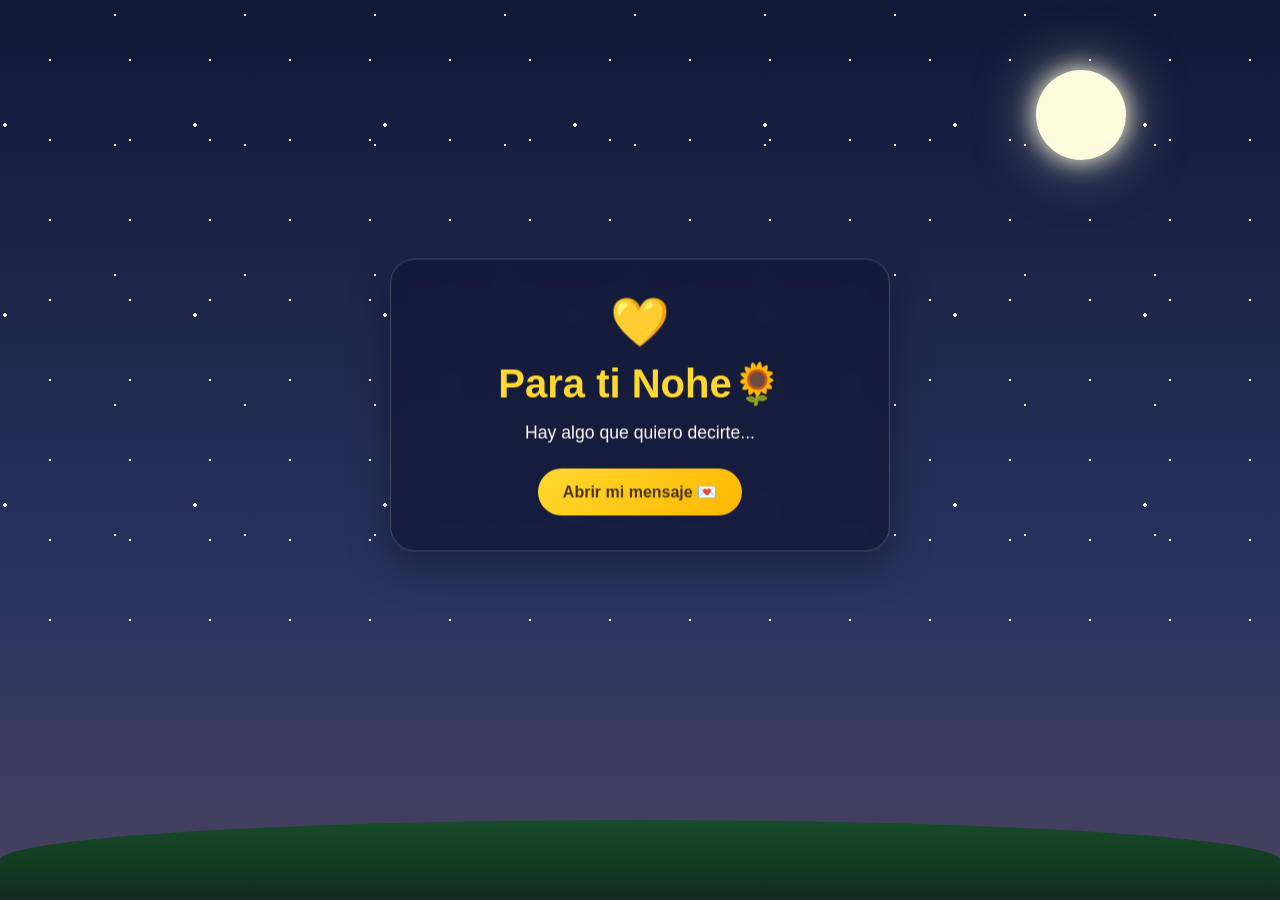
<file: index.html>
<!DOCTYPE html>
<html lang="es">

<head>
    <meta charset="UTF-8">
    <meta name="viewport" content="width=device-width, initial-scale=1.0">

    <title>Flores Amarillas Nohemi🌻</title>

    <link rel="stylesheet" href="estilo.css">
</head>

<body>

    <main class="escena">

        <div class="estrellas"></div>

        <div class="luna"></div>

        <section class="carta">

            <div class="sobre">💛</div>

            <h1>Para ti Nohe🌻</h1>

            <p class="intro">
                Hay algo que quiero decirte...
            </p>

            <button id="boton">
                Abrir mi mensaje 💌
            </button>

            <div id="mensaje" class="mensaje oculto">
                <p id="texto"></p>
            </div>

        </section>


        <section id="jardin" class="jardin"></section>


        <div id="petalosCaidos"></div>

    </main>


    <script src="script.js"></script>

</body>

</html>
</file>
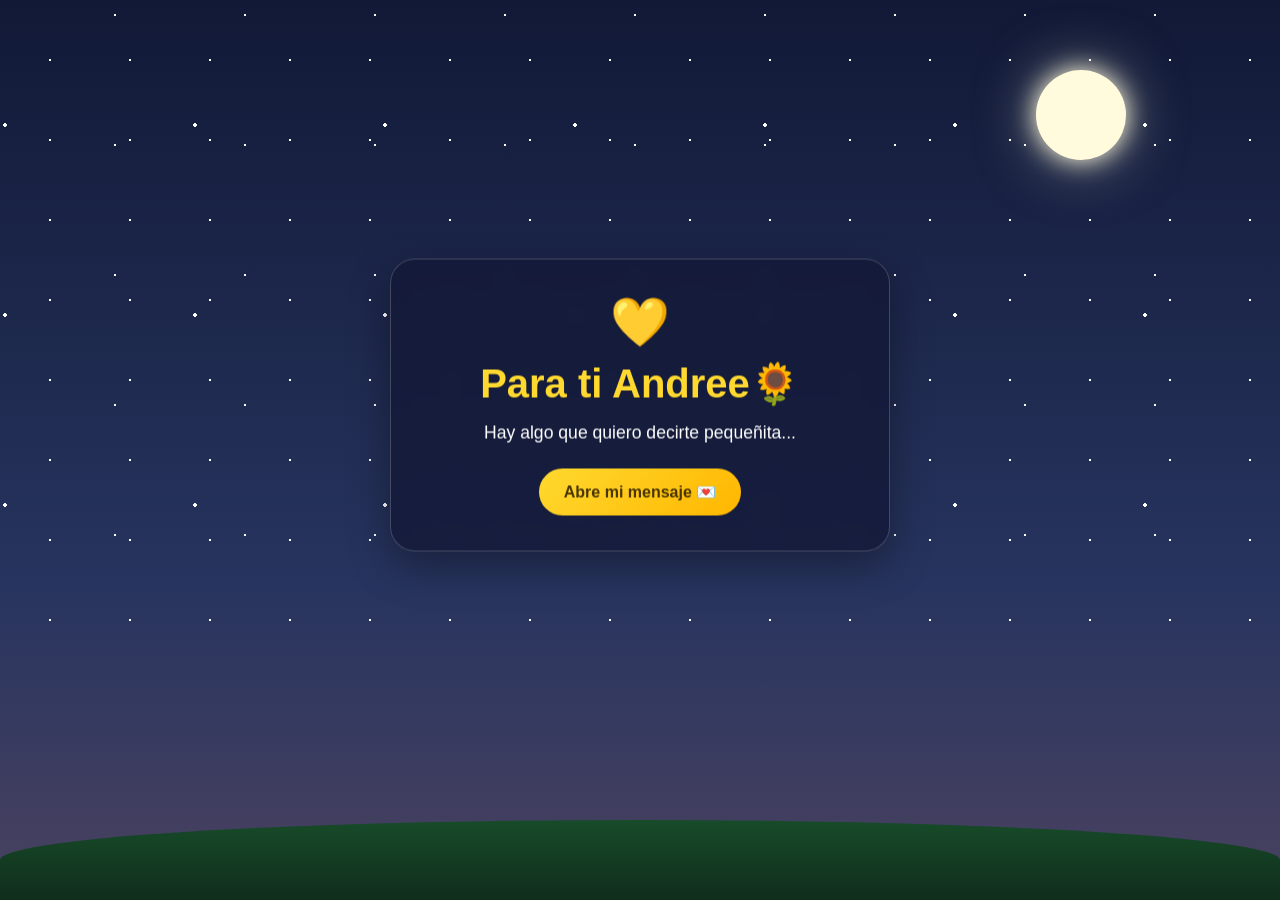
<file: otra-pagina/index.html>
<!DOCTYPE html>
<html lang="es">

<head>
    <meta charset="UTF-8">
    <meta name="viewport" content="width=device-width, initial-scale=1.0">

    <title>Flores Amarillas Andrea Rivera🌻</title>

    <link rel="stylesheet" href="estilo.css">
</head>

<body>

    <main class="escena">

        <div class="estrellas"></div>

        <div class="luna"></div>

        <section class="carta">

            <div class="sobre">💛</div>

            <h1>Para ti Andree🌻</h1>

            <p class="intro">
                Hay algo que quiero decirte pequeñita...
            </p>

            <button id="boton">
                Abre mi mensaje 💌
            </button>

            <div id="mensaje" class="mensaje oculto">
                <p id="texto"></p>
            </div>

        </section>


        <section id="jardin" class="jardin"></section>


        <div id="petalosCaidos"></div>

    </main>


    <script src="script.js"></script>

</body>

</html>
</file>
<file: estilo.css>
:root {

    --cielo1: #111936;
    --cielo2: #27345f;

    --amarillo: #ffd92f;
    --amarillo2: #ffb700;

    --verde: #27733a;
    --verdeOscuro: #174b29;

    --tierra: #102d1c;

    --texto: #fff8d6;
}


/* =========================
   CONFIGURACIÓN
   ========================= */

* {
    margin: 0;
    padding: 0;
    box-sizing: border-box;
}


body {

    width: 100%;
    min-height: 100vh;

    overflow: hidden;

    font-family: Arial, sans-serif;

}


/* =========================
   ESCENA
   ========================= */

.escena {

    position: relative;

    width: 100%;
    height: 100vh;

    overflow: hidden;

    background:
        linear-gradient(
            to bottom,
            var(--cielo1) 0%,
            var(--cielo2) 65%,
            #4a4260 100%
        );

}


/* =========================
   ESTRELLAS
   ========================= */

.estrellas {

    position: absolute;

    width: 100%;
    height: 70%;

    background-image:

        radial-gradient(
            white 1px,
            transparent 1px
        ),

        radial-gradient(
            white 1px,
            transparent 1px
        ),

        radial-gradient(
            white 2px,
            transparent 2px
        );

    background-size:
        80px 80px,
        130px 130px,
        190px 190px;

    background-position:
        10px 20px,
        50px 80px,
        100px 30px;

    animation: estrellas 5s ease-in-out infinite alternate;

}


@keyframes estrellas {

    from {
        opacity: .5;
    }

    to {
        opacity: 1;
    }

}


/* =========================
   LUNA
   ========================= */

.luna {

    position: absolute;

    top: 70px;
    right: 12%;

    width: 90px;
    height: 90px;

    border-radius: 50%;

    background: #fffbdc;

    box-shadow:
        0 0 25px #fffbdc,
        0 0 60px rgba(255, 251, 220, .5);

}


/* =========================
   CARTA
   ========================= */

.carta {

    position: absolute;

    top: 45%;

    left: 50%;

    transform: translate(-50%, -50%);

    width: 90%;
    max-width: 500px;

    padding: 35px 25px;

    text-align: center;

    background:
        rgba(20, 25, 55, .82);

    border:
        1px solid rgba(255, 255, 255, .2);

    border-radius: 25px;

    box-shadow:
        0 15px 40px rgba(0, 0, 0, .35);

    backdrop-filter: blur(8px);

    z-index: 20;

}


.sobre {

    font-size: 3rem;

    margin-bottom: 10px;

    animation: latido 2s infinite;

}


@keyframes latido {

    0%, 100% {
        transform: scale(1);
    }

    50% {
        transform: scale(1.15);
    }

}


.carta h1 {

    color: var(--amarillo);

    font-size: 2.5rem;

    margin-bottom: 15px;

}


.intro {

    color: white;

    font-size: 1.1rem;

    margin-bottom: 25px;

}


/* =========================
   BOTÓN
   ========================= */

button {

    border: none;

    padding: 14px 25px;

    border-radius: 30px;

    background:
        linear-gradient(
            135deg,
            var(--amarillo),
            var(--amarillo2)
        );

    color: #493500;

    font-size: 1rem;

    font-weight: bold;

    cursor: pointer;

    transition: .3s;

}


button:hover {

    transform: scale(1.08);

    box-shadow:
        0 0 20px rgba(255, 217, 47, .5);

}


/* =========================
   MENSAJE
   ========================= */

.mensaje {

    margin-top: 25px;

    color: var(--texto);

    font-size: 1.2rem;

    line-height: 1.6;

    min-height: 70px;

}


.oculto {

    display: none;

}


/* =========================
   JARDÍN
   ========================= */

.jardin {

    position: absolute;

    bottom: 0;
    left: 0;

    width: 100%;
    height: 230px;

    z-index: 10;

}


/* =========================
   PASTO
   ========================= */

.jardin::before {

    content: "";

    position: absolute;

    bottom: 0;
    left: 0;

    width: 100%;
    height: 80px;

    background:
        linear-gradient(
            to top,
            var(--tierra),
            var(--verdeOscuro)
        );

    border-radius: 50% 50% 0 0;

}


/* =========================
   FLOR
   ========================= */

.flor {

    position: absolute;

    bottom: 20px;

    width: 100px;
    height: 250px;

    transform-origin: bottom center;

    animation:
        crecer 2s ease forwards,
        viento 4s ease-in-out infinite 2s;

}


/* =========================
   TALLO
   ========================= */

.tallo {

    position: absolute;

    bottom: 0;
    left: 50%;

    width: 7px;
    height: 175px;

    transform: translateX(-50%);

    background:
        linear-gradient(
            to right,
            var(--verdeOscuro),
            var(--verde),
            var(--verdeOscuro)
        );

    border-radius: 10px;

}


/* =========================
   HOJAS
   ========================= */

.hoja {

    position: absolute;

    width: 55px;
    height: 25px;

    background: var(--verde);

    border-radius:
        100% 0 100% 0;

}


.hoja-1 {

    left: -45px;
    top: 80px;

    transform: rotate(-25deg);

}


.hoja-2 {

    right: -45px;
    top: 110px;

    transform:
        rotate(25deg)
        scaleX(-1);

}


/* =========================
   PÉTALOS
   ========================= */

.petalos {

    position: absolute;

    top: 0;
    left: 50%;

    width: 100px;
    height: 100px;

    transform: translateX(-50%);

}


.petalos span {

    position: absolute;

    left: 50%;
    top: 50%;

    width: 43px;
    height: 68px;

    background:
        linear-gradient(
            135deg,
            #fff044,
            var(--amarillo2)
        );

    border-radius: 50%;

    transform-origin:
        center bottom;

}


.petalos span:nth-child(1) {
    transform:
        translate(-50%, -100%)
        rotate(0deg);
}


.petalos span:nth-child(2) {
    transform:
        translate(-50%, -100%)
        rotate(60deg);
}


.petalos span:nth-child(3) {
    transform:
        translate(-50%, -100%)
        rotate(120deg);
}


.petalos span:nth-child(4) {
    transform:
        translate(-50%, -100%)
        rotate(180deg);
}


.petalos span:nth-child(5) {
    transform:
        translate(-50%, -100%)
        rotate(240deg);
}


.petalos span:nth-child(6) {
    transform:
        translate(-50%, -100%)
        rotate(300deg);
}


/* =========================
   CENTRO
   ========================= */

.centro {

    position: absolute;

    top: 34px;
    left: 50%;

    width: 44px;
    height: 44px;

    transform: translateX(-50%);

    border-radius: 50%;

    background:
        radial-gradient(
            circle,
            #8d5a00 20%,
            #5b3800 70%
        );

    z-index: 5;

}


/* =========================
   ANIMACIÓN CRECER
   ========================= */

@keyframes crecer {

    from {

        opacity: 0;

        transform:
            translateY(100px)
            scale(0);

    }

    to {

        opacity: 1;

        transform:
            translateY(0)
            scale(1);

    }

}


/* =========================
   VIENTO
   ========================= */

@keyframes viento {

    0%, 100% {
        rotate: -2deg;
    }

    50% {
        rotate: 3deg;
    }

}


/* =========================
   PÉTALOS QUE CAEN
   ========================= */

.petalo-caido {

    position: absolute;

    top: -30px;

    width: 12px;
    height: 18px;

    background: var(--amarillo);

    border-radius:
        100% 0 100% 0;

    z-index: 15;

    animation:
        caer linear forwards;

}


@keyframes caer {

    0% {

        transform:
            translateY(0)
            rotate(0deg);

        opacity: 0;

    }

    10% {

        opacity: 1;

    }

    100% {

        transform:
            translateY(110vh)
            translateX(150px)
            rotate(720deg);

        opacity: 0;

    }

}


/* =========================
   CELULAR
   ========================= */

@media (max-width: 600px) {

    .luna {

        width: 65px;
        height: 65px;

        top: 40px;
        right: 10%;

    }


    .carta {

        top: 42%;

        padding: 28px 18px;

    }


    .carta h1 {

        font-size: 2rem;

    }


    .carta p {

        font-size: 1rem;

    }


    .jardin {

        height: 190px;

    }

}
</file>
<file: otra-pagina/estilo.css>
:root {

    --cielo1: #111936;
    --cielo2: #27345f;

    --amarillo: #ffd92f;
    --amarillo2: #ffb700;

    --verde: #27733a;
    --verdeOscuro: #174b29;

    --tierra: #102d1c;

    --texto: #fff8d6;
}


/* =========================
   CONFIGURACIÓN
   ========================= */

* {
    margin: 0;
    padding: 0;
    box-sizing: border-box;
}


body {

    width: 100%;
    min-height: 100vh;

    overflow: hidden;

    font-family: Arial, sans-serif;

}


/* =========================
   ESCENA
   ========================= */

.escena {

    position: relative;

    width: 100%;
    height: 100vh;

    overflow: hidden;

    background:
        linear-gradient(
            to bottom,
            var(--cielo1) 0%,
            var(--cielo2) 65%,
            #4a4260 100%
        );

}


/* =========================
   ESTRELLAS
   ========================= */

.estrellas {

    position: absolute;

    width: 100%;
    height: 70%;

    background-image:

        radial-gradient(
            white 1px,
            transparent 1px
        ),

        radial-gradient(
            white 1px,
            transparent 1px
        ),

        radial-gradient(
            white 2px,
            transparent 2px
        );

    background-size:
        80px 80px,
        130px 130px,
        190px 190px;

    background-position:
        10px 20px,
        50px 80px,
        100px 30px;

    animation: estrellas 5s ease-in-out infinite alternate;

}


@keyframes estrellas {

    from {
        opacity: .5;
    }

    to {
        opacity: 1;
    }

}


/* =========================
   LUNA
   ========================= */

.luna {

    position: absolute;

    top: 70px;
    right: 12%;

    width: 90px;
    height: 90px;

    border-radius: 50%;

    background: #fffbdc;

    box-shadow:
        0 0 25px #fffbdc,
        0 0 60px rgba(255, 251, 220, .5);

}


/* =========================
   CARTA
   ========================= */

.carta {

    position: absolute;

    top: 45%;

    left: 50%;

    transform: translate(-50%, -50%);

    width: 90%;
    max-width: 500px;

    padding: 35px 25px;

    text-align: center;

    background:
        rgba(20, 25, 55, .82);

    border:
        1px solid rgba(255, 255, 255, .2);

    border-radius: 25px;

    box-shadow:
        0 15px 40px rgba(0, 0, 0, .35);

    backdrop-filter: blur(8px);

    z-index: 20;

}


.sobre {

    font-size: 3rem;

    margin-bottom: 10px;

    animation: latido 2s infinite;

}


@keyframes latido {

    0%, 100% {
        transform: scale(1);
    }

    50% {
        transform: scale(1.15);
    }

}


.carta h1 {

    color: var(--amarillo);

    font-size: 2.5rem;

    margin-bottom: 15px;

}


.intro {

    color: white;

    font-size: 1.1rem;

    margin-bottom: 25px;

}


/* =========================
   BOTÓN
   ========================= */

button {

    border: none;

    padding: 14px 25px;

    border-radius: 30px;

    background:
        linear-gradient(
            135deg,
            var(--amarillo),
            var(--amarillo2)
        );

    color: #493500;

    font-size: 1rem;

    font-weight: bold;

    cursor: pointer;

    transition: .3s;

}


button:hover {

    transform: scale(1.08);

    box-shadow:
        0 0 20px rgba(255, 217, 47, .5);

}


/* =========================
   MENSAJE
   ========================= */

.mensaje {

    margin-top: 25px;

    color: var(--texto);

    font-size: 1.2rem;

    line-height: 1.6;

    min-height: 70px;

}


.oculto {

    display: none;

}


/* =========================
   JARDÍN
   ========================= */

.jardin {

    position: absolute;

    bottom: 0;
    left: 0;

    width: 100%;
    height: 230px;

    z-index: 10;

}


/* =========================
   PASTO
   ========================= */

.jardin::before {

    content: "";

    position: absolute;

    bottom: 0;
    left: 0;

    width: 100%;
    height: 80px;

    background:
        linear-gradient(
            to top,
            var(--tierra),
            var(--verdeOscuro)
        );

    border-radius: 50% 50% 0 0;

}


/* =========================
   FLOR
   ========================= */

.flor {

    position: absolute;

    bottom: 20px;

    width: 100px;
    height: 250px;

    transform-origin: bottom center;

    animation:
        crecer 2s ease forwards,
        viento 4s ease-in-out infinite 2s;

}


/* =========================
   TALLO
   ========================= */

.tallo {

    position: absolute;

    bottom: 0;
    left: 50%;

    width: 7px;
    height: 175px;

    transform: translateX(-50%);

    background:
        linear-gradient(
            to right,
            var(--verdeOscuro),
            var(--verde),
            var(--verdeOscuro)
        );

    border-radius: 10px;

}


/* =========================
   HOJAS
   ========================= */

.hoja {

    position: absolute;

    width: 55px;
    height: 25px;

    background: var(--verde);

    border-radius:
        100% 0 100% 0;

}


.hoja-1 {

    left: -45px;
    top: 80px;

    transform: rotate(-25deg);

}


.hoja-2 {

    right: -45px;
    top: 110px;

    transform:
        rotate(25deg)
        scaleX(-1);

}


/* =========================
   PÉTALOS
   ========================= */

.petalos {

    position: absolute;

    top: 0;
    left: 50%;

    width: 100px;
    height: 100px;

    transform: translateX(-50%);

}


.petalos span {

    position: absolute;

    left: 50%;
    top: 50%;

    width: 43px;
    height: 68px;

    background:
        linear-gradient(
            135deg,
            #fff044,
            var(--amarillo2)
        );

    border-radius: 50%;

    transform-origin:
        center bottom;

}


.petalos span:nth-child(1) {
    transform:
        translate(-50%, -100%)
        rotate(0deg);
}


.petalos span:nth-child(2) {
    transform:
        translate(-50%, -100%)
        rotate(60deg);
}


.petalos span:nth-child(3) {
    transform:
        translate(-50%, -100%)
        rotate(120deg);
}


.petalos span:nth-child(4) {
    transform:
        translate(-50%, -100%)
        rotate(180deg);
}


.petalos span:nth-child(5) {
    transform:
        translate(-50%, -100%)
        rotate(240deg);
}


.petalos span:nth-child(6) {
    transform:
        translate(-50%, -100%)
        rotate(300deg);
}


/* =========================
   CENTRO
   ========================= */

.centro {

    position: absolute;

    top: 34px;
    left: 50%;

    width: 44px;
    height: 44px;

    transform: translateX(-50%);

    border-radius: 50%;

    background:
        radial-gradient(
            circle,
            #8d5a00 20%,
            #5b3800 70%
        );

    z-index: 5;

}


/* =========================
   ANIMACIÓN CRECER
   ========================= */

@keyframes crecer {

    from {

        opacity: 0;

        transform:
            translateY(100px)
            scale(0);

    }

    to {

        opacity: 1;

        transform:
            translateY(0)
            scale(1);

    }

}


/* =========================
   VIENTO
   ========================= */

@keyframes viento {

    0%, 100% {
        rotate: -2deg;
    }

    50% {
        rotate: 3deg;
    }

}


/* =========================
   PÉTALOS QUE CAEN
   ========================= */

.petalo-caido {

    position: absolute;

    top: -30px;

    width: 12px;
    height: 18px;

    background: var(--amarillo);

    border-radius:
        100% 0 100% 0;

    z-index: 15;

    animation:
        caer linear forwards;

}


@keyframes caer {

    0% {

        transform:
            translateY(0)
            rotate(0deg);

        opacity: 0;

    }

    10% {

        opacity: 1;

    }

    100% {

        transform:
            translateY(110vh)
            translateX(150px)
            rotate(720deg);

        opacity: 0;

    }

}


/* =========================
   CELULAR
   ========================= */

@media (max-width: 600px) {

    .luna {

        width: 65px;
        height: 65px;

        top: 40px;
        right: 10%;

    }


    .carta {

        top: 42%;

        padding: 28px 18px;

    }


    .carta h1 {

        font-size: 2rem;

    }


    .carta p {

        font-size: 1rem;

    }


    .jardin {

        height: 190px;

    }

}
</file>
